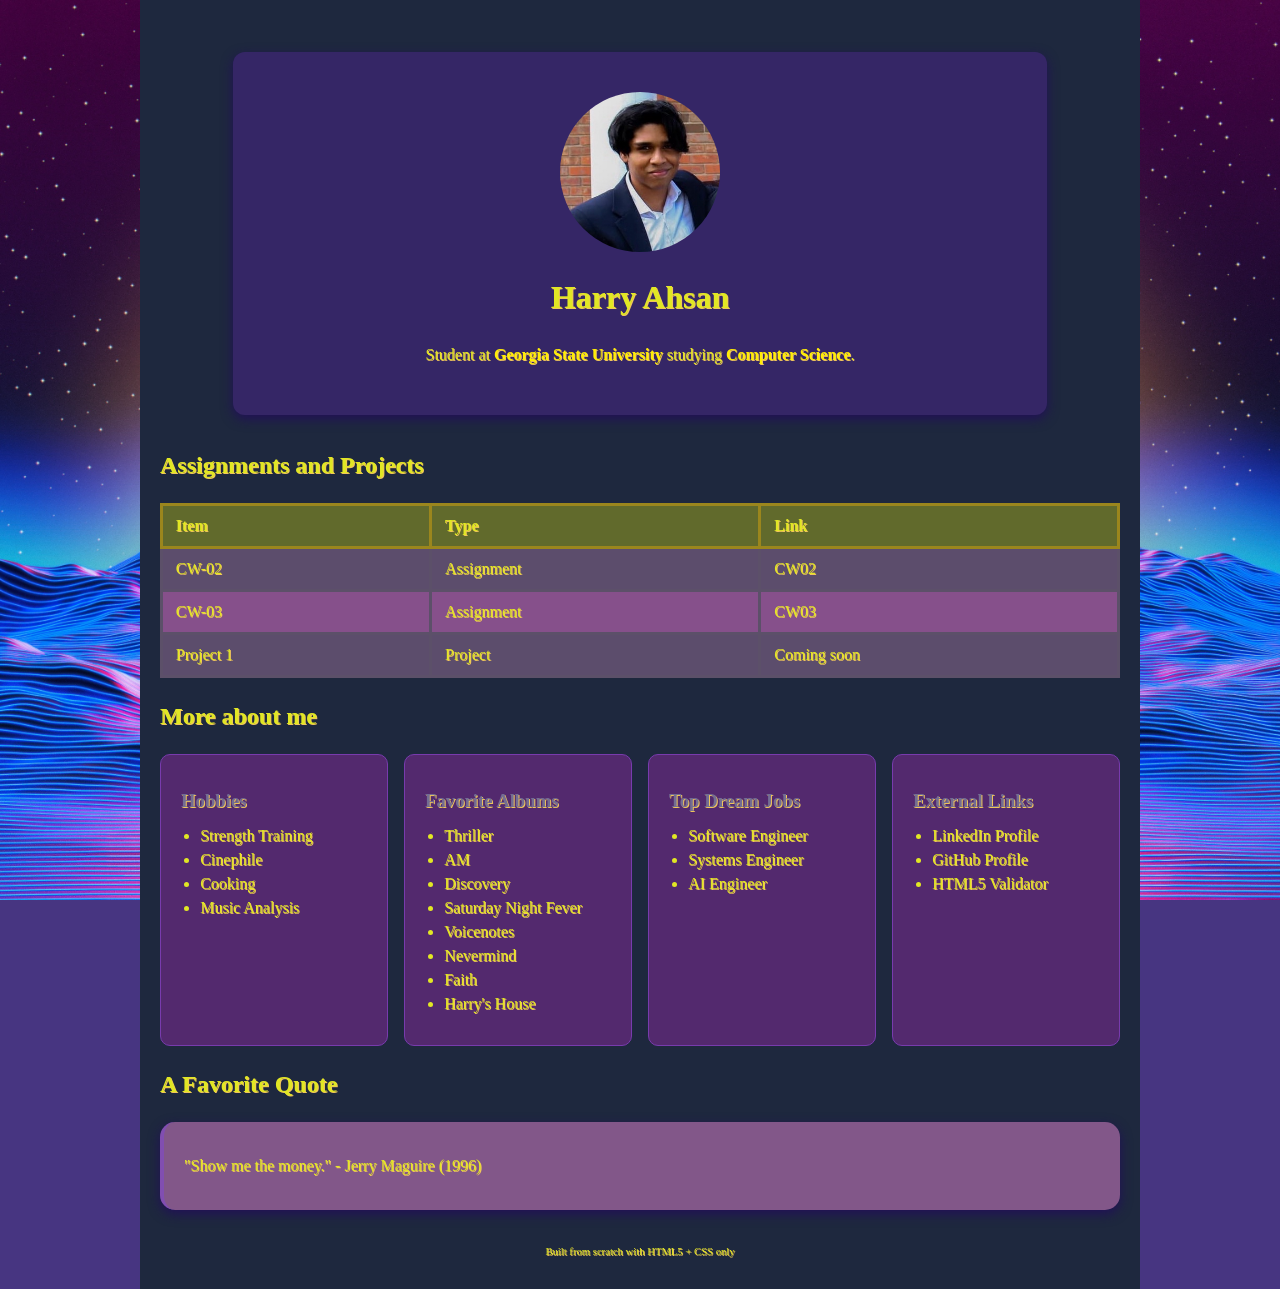
<file: Assignment1/index.html>
<!doctype html>
<html>
 <head>
  <title>About Me</title>
  <link rel="stylesheet" href="styles.css" />
  
 </head>
 <body>
    <div class="page">
      <header class="intro">
       <img src="headshot.png" alt="Headshot of Harry Ahsan" class="headshot" />
       <h1>Harry Ahsan</h1>
       <p> Student at <span class= "keyterm">Georgia State University</span> studying 
        <span class= "keyterm">Computer Science</span>. 
       </p>
       </header>
      <main>
       <section class="assignments-section">
        <h2>Assignments and Projects</h2>
        <table class="assignments">
            <thead>
                <tr>
                    <th>Item</th>
                    <th>Type</th>
                    <th>Link</th>
                </tr>
            </thead>
            <tbody>
                <tr>
                    <td>CW-02</td>
                    <td>Assignment</td>
                    <td><a href="https://codd.cs.gsu.edu/~tahsan1/CW02/cw2.html" target="_blank">CW02</a></td>
                </tr>
                <tr>
                    <td>CW-03</td>
                    <td>Assignment</td>
                    <td><a href="https://codd.cs.gsu.edu/~tahsan1/CW03/index.html" target="_blank">CW03</a></td>
                </tr>
                <tr>
                 <td>Project 1</td>
                 <td>Project</td>
                 <td><a href="#">Coming soon</a></td>
                </tr>
            </tbody>
        </table>
       </section>
       <section class="showcase-section">
        <h2> More about me </h2>
        <div class="cards">
            <article class="card">
                <h3>Hobbies</h3>
                <ul>
                    <li>Strength Training</li>
                    <li>Cinephile</li>
                    <li>Cooking</li>
                    <li>Music Analysis</li>
                </ul>
            </article>
            <article class="card">
                <h3>Favorite Albums</h3>
                <ul>
                    <li>Thriller</li>
                    <li>AM</li>
                    <li>Discovery</li>
                    <li>Saturday Night Fever</li>
                    <li>Voicenotes</li>
                    <li>Nevermind</li>
                    <li>Faith</li>
                    <li>Harry's House</li>
                </ul>
            </article>
            <article class="card">
                <h3>Top Dream Jobs</h3>
                <ol>
                    <li>Software Engineer</li>
                    <li>Systems Engineer</li>
                    <li>AI Engineer</li>
                </ol>
            </article>
            <article class="card">
                <h3>External Links</h3>
                <ul list-style="circle">
                    <li><a href="https://www.linkedin.com/in/tazrian-ahsan-7a3315283" target="_blank">LinkedIn Profile</a></li>
                    <li><a href="https://github.com/taharry" target="_blank">GitHub Profile</a></li>
                    <li><a href="https://validator.w3.org/" target="_blank">HTML5 Validator</a></li>
                </ul>
            </article>
        </div>
       </section>

       <section class="quote-section">
        <h2>A Favorite Quote</h2>
        <div class="quote">
            <p>"Show me the money." - Jerry Maguire (1996)</p>
        </div>
       </section>
     </main>
     <footer class="footer">
      <small>Built from scratch with HTML5 + CSS only</small>
     </footer>
     </div>
  

 </body>



</html>
</file>
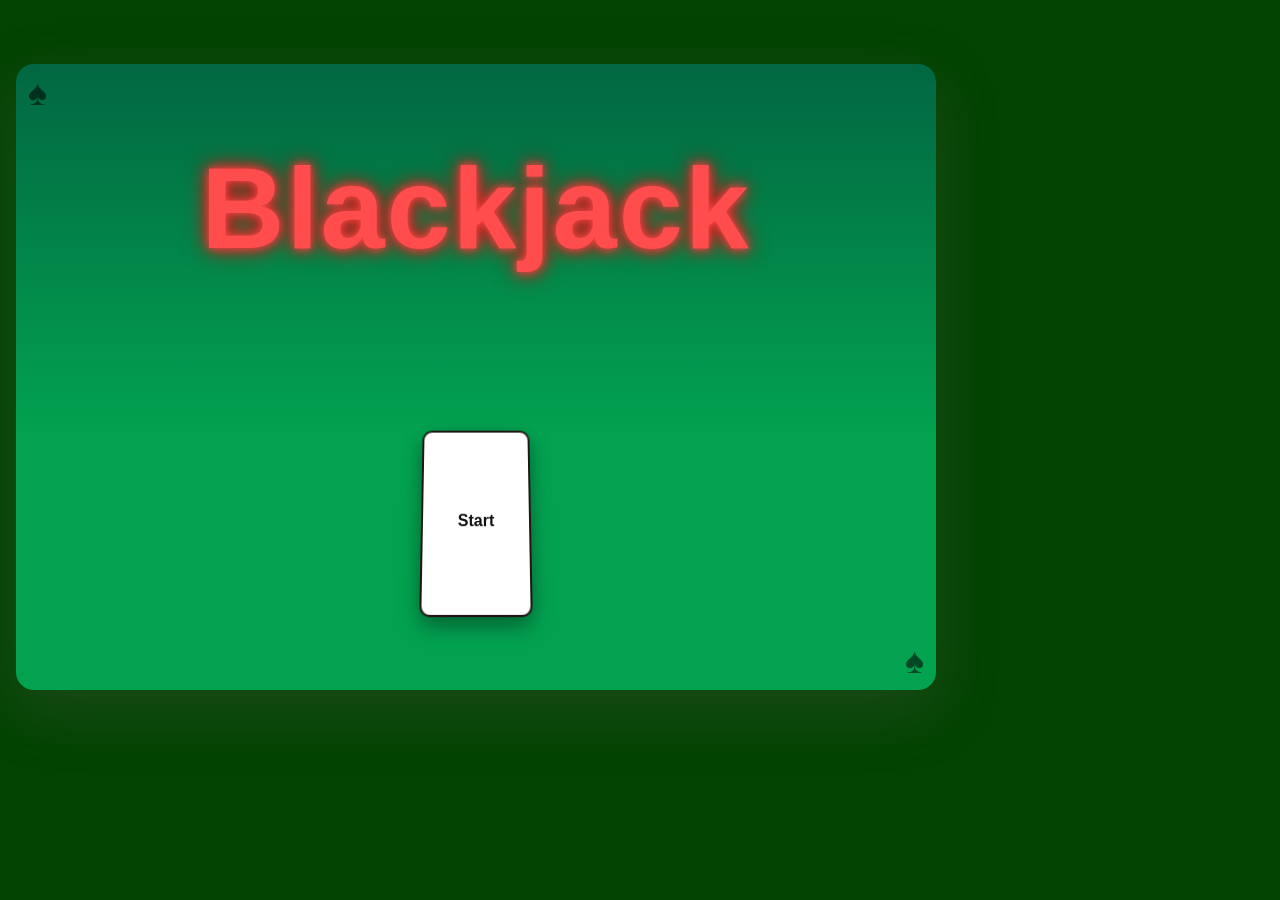
<file: GroupProject1/index.html>
<!DOCTYPE html>
<html lang="en">
<head>
  <meta charset="UTF-8" />
  <meta name="viewport" content="width=device-width, initial-scale=1.0"/>
  <link rel="stylesheet" href="styles.css"/>
  <title>Blackjack — Card Dealer Demo</title>
</head>
<body>

  <!-- HOME -->
  <section id="home" class="screen screen--home">
    <div class="home-card">
      <h1 class="title">Blackjack</h1>
      <a class="btn-start" href="#table" aria-label="Start the Blackjack dealer demo">Start</a>
      <span class="suit tl" aria-hidden="true">♠</span>
      <span class="suit br" aria-hidden="true">♠</span>
    </div>
  </section>

  <!-- TABLE SCREEN -->
  <section id="table" class="screen screen--table">
    <header class="topbar">
      <a class="link" href="#home">Home</a>
      <div class="topbar-title">Blackjack Dealer </div>
      <!-- Reload page to reset any future animations -->
      <a class="link" href="index.html" onclick="location.reload(); return false;">Restart</a>

    </header>

    <div class="table">

        <img class="ace card" src="images/card_a.png" alt="">

        <img class="four card" src="images/card_4.png" alt="">

        <img class="five card" src="images/card_5.png" alt="">

        <img  class="six card" src="images/card_6.png" alt="">

        <img class="seven card" src="images/card_7.png" alt="">

        <img class="ten card" src="images/card_10.png" alt="">

        <img class="jack card" src="images/card_j.png" alt="">

        <img class="king card" src="images/card_k.png" alt="">


      <div class="dealer">
        <!--<h1>Dealer section</h1>-->
          <div class="winner">
            <img src="images/winner.png" alt="The deack cards are dealt from.">
          </div>

          <div class="deck1" >
            <img src="images/DECK.png" alt="The deack cards are dealt from.">
          </div>
          <div class="deck2" >
            <img src="images/DECK.png" alt="The deack cards are dealt from.">
          </div>

          <div class="chip">
            <img src="images/chips.png" alt="">
          </div>
      </div>

      <div class="gap" aria-hidden="true"></div>

      <div class="players">
        <div class="p1"><h3>Player 1</h3></div>
        <div class="p2"><h3>Player 2</h3></div>
        <div class="p3"><h3>Player 3</h3></div>
      </div>
    </div>
  </section>

</body>
</html>
</file>
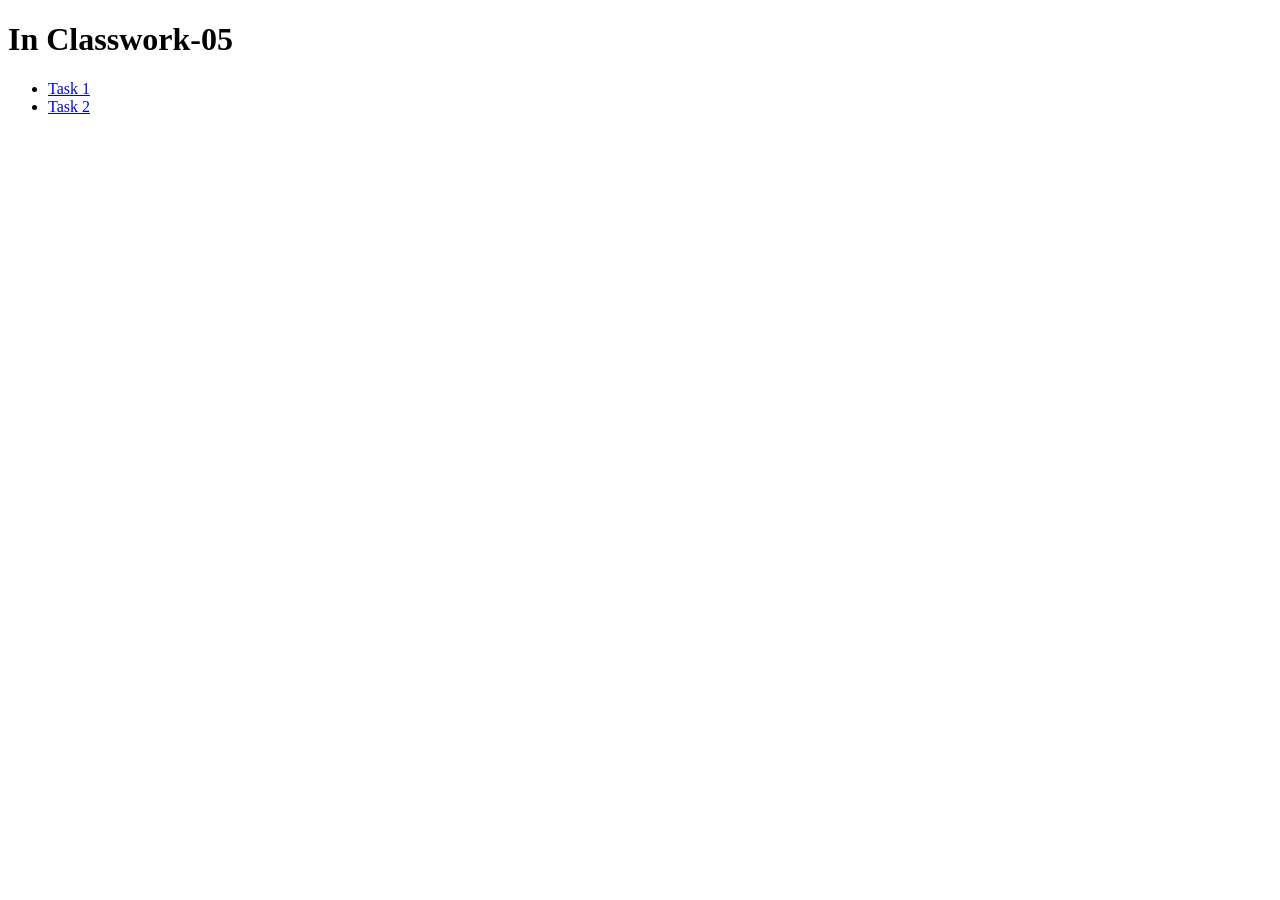
<file: inclass5/index.html>
<!DOCTYPE HTML>
<html lang="en">
<head>
   <title>Index</title>
   <h1>In Classwork-05</h1>
</head>
<body>
  <ul>
    <li><a href="task1\task1.html" target="_blank">Task 1</a></li>
    <li><a href="task2\question.html" target="_blank">Task 2</a></li>
  </ul>
</body>
</html>
</file>
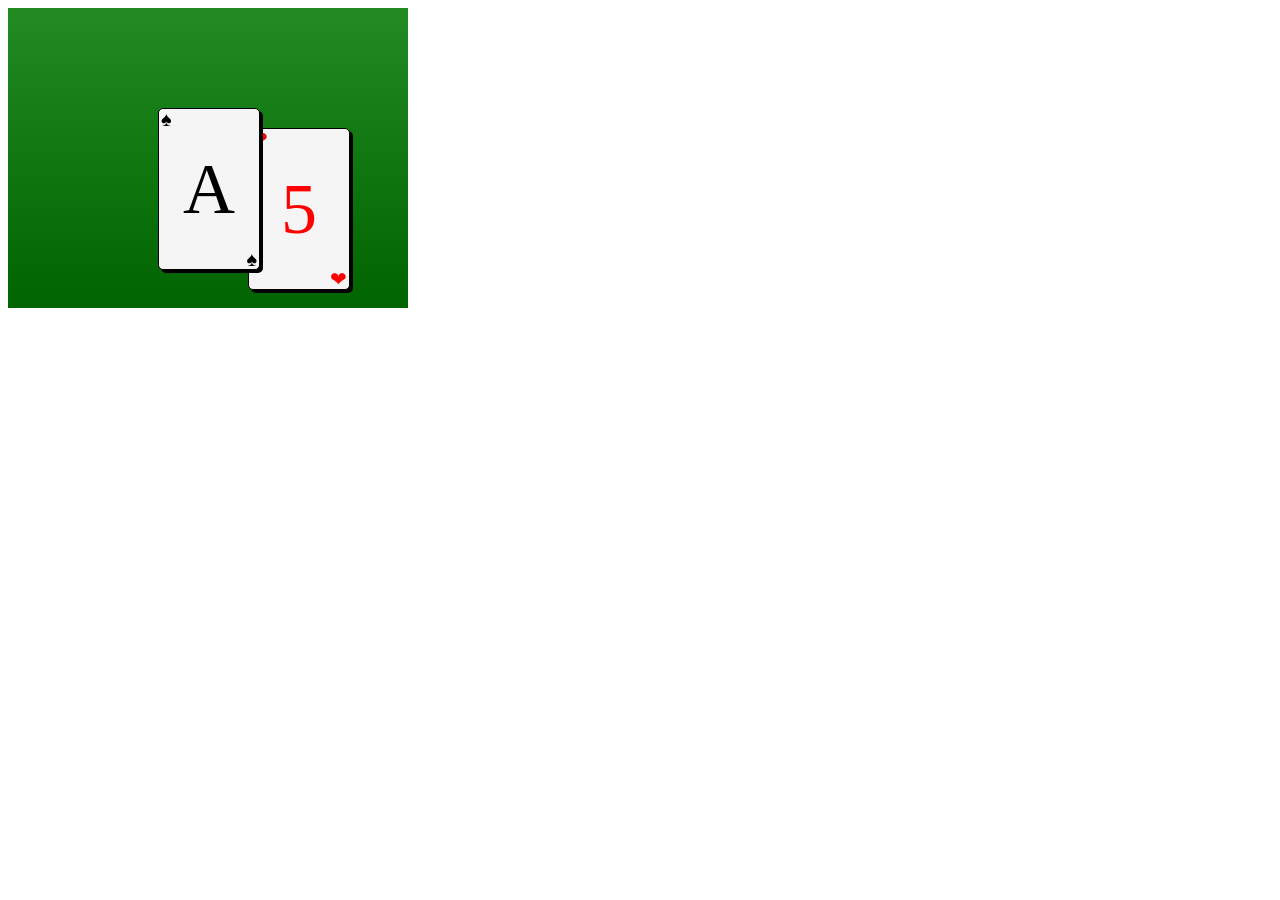
<file: inclass5/task1/task1.html>
<!DOCTYPE HTML>
<html lang="en">
<head>
   <title>Playing cards</title>
   <link rel="stylesheet" href="styles.css">
</head>
<body>
   <div class="table">
      <div class="card card-top card-black">A
         <span class="spade top-left">&#9824;</span>
         <span class="spade bottom-right">&#9824;</span>
      </div>
      <div class="card card-bottom card-red">5
         <span class="heart top-left">&#10084;</span>
         <span class="heart bottom-right">&#10084;</span>
      </div>
   </div>
</body>
</html>
</file>
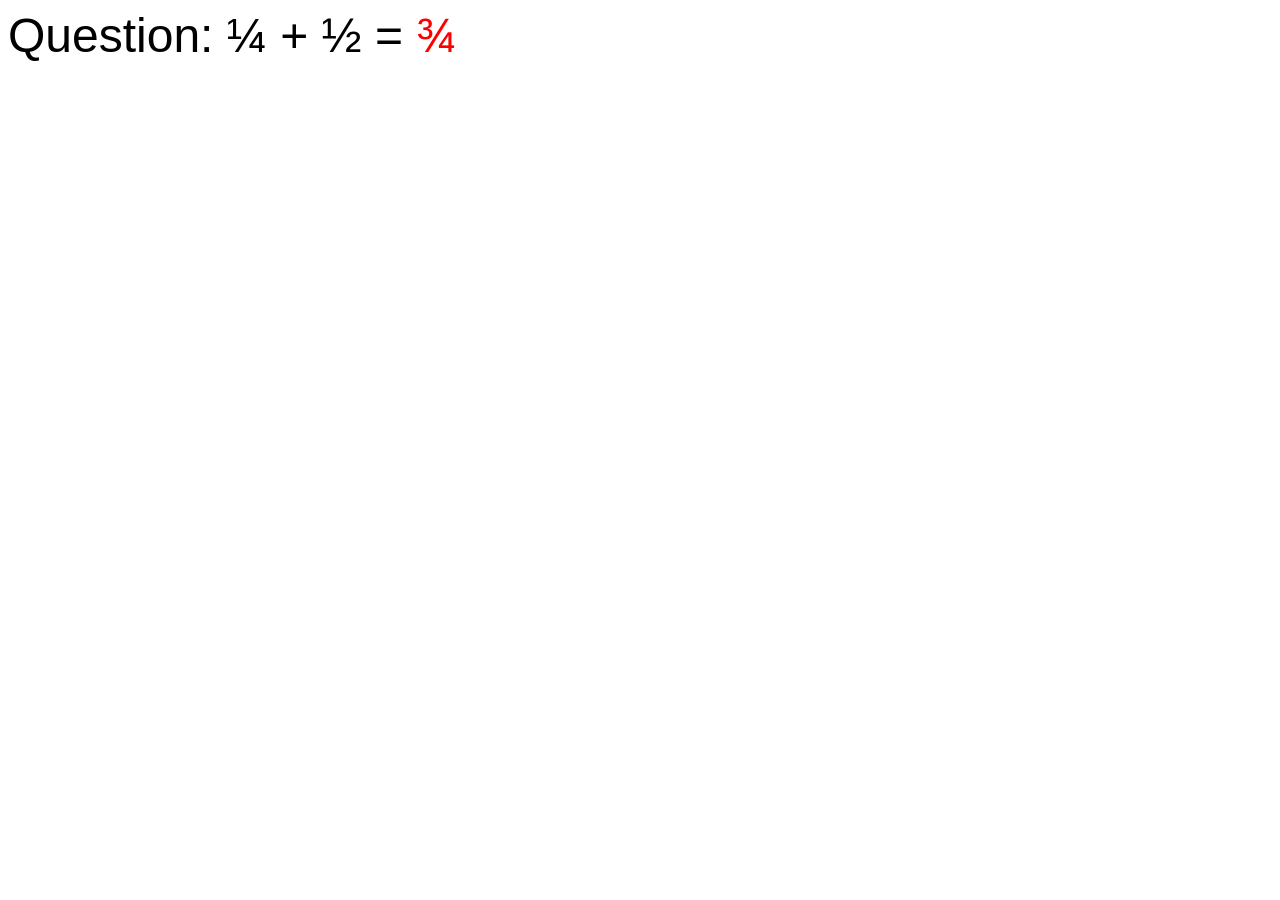
<file: inclass5/task2/question.html>
<!DOCTYPE HTML>
<html>

<head>
   <title>Question and Answer</title>
   <style>
      body {
         font-family: Calibri, sans-serif;
         font-size: 3em;
      }

      @keyframes moveFraction {
         0% {
            color: yellow;
            transform: translate(-355px, 60px);
         }

         50% {
            transform: translate(0px, 60px);
         }

         100% {
            color: red;
            transform: translate(0px, 0px);
         }
      }

      #answer {
         color: black;
         width: 100px;

         /* Part of your solution goes here */
         animation-name: moveFraction;
         animation-duration: 2s;
         animation-delay: 1s;
         animation-fill-mode: forwards;
      }

      /* moveFraction goes here */


      #question {
         /* Part of your solution goes here */
         transition: ease-in-out 0.6s;
      }

      #question:hover {
         /* Part of your solution goes here */
         transform: scale(0.9);

      }

      span {
         display: inline-block;
      }
   </style>
</head>

<body>
   <span id="question">Question: &frac14; + &frac12; =</span>
   <span id="answer">&frac34;</span>
</body>

</html>
</file>
<file: Assignment1/styles.css>
body {

    margin: 0;
    font-family: Georgia, 'Times New Roman', Times, serif;
    line-height :1.5;
    color:rgb(225, 231, 36);
    text-shadow: 1px 1px rgb(240, 198, 91);
    background: rgb(71, 53, 129) url(background.jpg) center/cover fixed;

}

.page {
    max-width: 960px;
    margin: 0 auto;
    padding: 1.25rem;
    background: rgb(30, 40, 62)
}

.intro {
    text-align: center;
    margin-top: 0.5rem;
    max-width: 750px;
    background: rgb(53, 38, 102);
    margin: 2rem auto;
    padding: 2rem;
    border-radius: 12px;
    box-shadow: 0px 4px 12px rgb(33, 16, 88);
    
}

.headshot {
    width:160px;
    height:160px;
    border-radius: 50%;
    object-fit: cover;
    display: block;
    margin: 0.5rem auto 0.25rem;
}

a {
    color: rgb(225, 231, 36);
    text-decoration: none;
}

a:hover, a:focus {
    color: rgb(229, 65, 65);
    text-decoration: underline;
    outline-offset: 2px;
}

.assignments {
    width: 100%;
    border-collapse: collapse;
    margin-top: 0.5rem;
}

.assignments th{
    padding: 0.5rem 0.8rem;
    border: 3px solid rgb(155, 134, 29);
}

.assignments td {
    padding: 0.5rem 0.8rem;
    border: 3px solid rgb(92, 80, 105);
}

.assignments thead th {
    background:rgb(97, 106, 44);
    text-align: left;
}

.assignments td:hover{
    outline: 2px solid rgb(216, 30, 30);
    outline-offset: -2px;
}

.assignments tbody tr:nth-child(odd) {background: rgb(92, 77, 108);}
.assignments tbody tr:nth-child(even) {background: rgb(134, 80, 139);}

.cards {
    display: grid;
    grid-template-columns:repeat(4, 1fr);
    gap: 1rem;
    margin-top: 0.5rem;
}

.card {
    background: rgb(83, 41, 110);
    border-radius: 10px;
    padding: 1.8rem 1.25rem;
    border: 1px solid rgb(120, 59, 173);
}

.card h3 {
    margin-top: 0.2rem;
    margin-bottom: 0.6rem;
    color:rgb(115, 109, 147);
}

.card ul, .card ol {
    margin:0;
    padding-left: 1.2rem;
    list-style: disc;
}

.quote{
    margin: 1rem 0;
    padding: 1rem 1.25rem;
    background: rgb(130, 87, 137);
    border-left: 4px solid rgb(129, 78, 177);
    border-radius: 15px;
    box-shadow: 0px 4px 12px rgb(33, 16, 88);
}

.keyterm {
    color:rgb(255, 238, 5);
    font-weight: 700;
}

.footer {
    text-align: center;
    font-size: 0.80rem;
    padding: 1rem 0 0.5rem;
}
</file>
<file: GroupProject1/styles.css>
/* Base */
:root{
  --felt-1: rgb(2, 103, 66);
  --felt-2: rgb(2, 162, 80);
  --felt-rail: #204F44;
  --text: #F2FFF8;
  --ink: #0e1b16;
}

*{ box-sizing: border-box; }
body{
  margin:0;
  font-family: Arial, Helvetica, sans-serif;
  color: var(--text);
  background: #034402;
}


.screen{ display: none; min-height: 100svh; }
#home{ display: block; }        
#home:target{ display: block; }
#table:target{ display: block; }

/* -------- Home-------- */
.screen--home{
  display:grid;
  place-items: center;
  padding:4rem 1rem;
}
.home-card{
  width:min(920px, 92vw);
  aspect-ratio: 25/17;
  background:linear-gradient(var(--felt-1) 0%, var(--felt-2) 59%);
  color:#403333;
  border-radius: 18px;
  box-shadow: 0 20px 60px rgba(100, 94, 94, 0.25);
  display:grid;
  place-items:center;
  position:relative;
  overflow:hidden;
  animation: fadeIn .6s ease-out both;
  perspective: 500px;
}
.title {
  margin: 0;
  text-align: center;
  font-size: clamp(3rem, 9vw, 8rem);
  color: #ff4d4d; /* bright neon red text */
  text-shadow: 
    0 0 8px #ff4d4d, 
    0 0 16px #cb1717,
    0 0 24px #cb1717;
  font-weight: 800;
  letter-spacing: 2px;
  animation: neonPulse 2.5s ease-in-out infinite alternate;
}

.btn-start{
  bottom: clamp(18px, 6vh, 48px);
  left: clamp(18px, 8vw, 120px);
  display:inline-grid;
  place-items:center;
  min-width: 110px;
  height: 180px;
  padding-inline: 18px;
  background:#ffffff;
  border:2px solid #211515;
  color:#111;
  border-radius: 10px;
  font-weight: 600;
  text-decoration:none;
  transition: transform .15s ease, box-shadow .2s ease, border-color .2s ease;
  transform: rotateX(10deg);
  transform-style: preserve-3d;
  box-shadow: 0 8px 20px rgba(0,0,0,0.4);
}
.btn-start:hover{
  transform: translateY(-2px);
  box-shadow: 0 10px 24px rgba(0,0,0,.18);
  border-color:#8cd0b1;
}
.btn-start:active{ transform: translateY(0); }

.suit{
  position: absolute;
  font-size: clamp(20px, 3.2vw, 36px);
  opacity: .55;
  user-select: none;
  pointer-events: none;
  font-weight: 800;
}

.suit.tl{ top:8px; left:12px; color:#000000; }
.suit.br{ bottom:8px; right:12px; color:#000000; }

@media (prefers-reduced-motion: reduce){
  *{ animation-duration: 0.001ms !important; animation-iteration-count: 1 !important; transition:none !important; }
}

/* -------- Top bar on table screen -------- */
.topbar{
  display:flex;
  align-items:center;
  gap: 1rem;
  padding: .75rem 1rem;
  background:#341f1a;
  color:#ffffff;
  border-bottom:1px solid #e2e7e5;
}
.topbar .link {
  position: relative;
  display: inline-block;   
  justify-self: start;    
  width: max-content;     
  text-decoration: none;
  font-weight: 600;
  color: #fff;
  transition: transform .2s ease, text-shadow .3s ease, color .3s ease;
}

.topbar .link::after {
  content: "";
  position: absolute;
  left: 0;
  bottom: -4px;
  width: 100%;
  height: 2px;
  background: #cb1717; 
  transform: scaleX(0);
  transform-origin: left;
  transition: transform 0.3s ease;
  border-radius: 2px;
}
.topbar .link:hover {
  color: #ff4d4d; 
  transform: translateY(-2px);
  text-shadow: 0 0 8px #ff4d4d, 0 0 16px #cb1717;
}
.topbar .link:hover::after {
  transform: scaleX(1);
}


.topbar .topbar-title{
  font-weight:700;
  margin: 0 auto;
}

/* --------Table layout-------- */
.table{
  background: linear-gradient(var(--felt-1) 0%, var(--felt-2) 59%);
  width: 100%;
  min-height: calc(100svh - 56px);
  display: flex;
  flex-direction: column;
  align-items: center;
  padding: 1.5rem 1rem 3rem;
}

.dealer{
  background-color: var(--felt-rail);
  border-radius: 20px;
  border: 5px solid var(--text);
  padding: 20px;
  width: min(1000px, 90%);
  height: 30svh;
  display:grid;
  place-items:center;
  text-align:center;
}

.gap{
  width: 100%;
  height: 2px;
  background-color: rgba(0,0,0,.18);
  margin: 1.5rem 0 1rem;
}

.players{
  width:min(1100px, 94%);
  padding: 10px;
  display: grid;
  grid-template-columns: repeat(3, 1fr);
  gap: clamp(12px, 3vw, 40px);
}

.p1, .p2, .p3{
  background: rgba(0,0,0,.12);
  border: 2px dashed rgba(255,255,255,.35);
  border-radius: 14px;
  padding: 24px;
  min-height: 140px;
  display:grid;
  place-items:center;
}

/* Simple entrance */
.screen--table{ animation: fadeIn .45s ease-out both; }
@keyframes fadeIn{
  from{ opacity:0; transform: translateY(6px); }
  to{ opacity:1; transform: translateY(0); }
}
@keyframes neonPulse {
  0% {
    text-shadow:
      0 0 8px #ff4d4d,
      0 0 16px #cb1717,
      0 0 24px #cb1717;
  }
  100% {
    text-shadow:
      0 0 16px #ff4d4d,
      0 0 32px #cb1717,
      0 0 48px #cb1717;
  }
}

/* --------Dealer Elements-------- */
.deck1{
  position: absolute;
  right: 520px;
}
.deck2{
  position: absolute;
  right: 520px;
}

.chip {
  position: absolute;
  top: 10%;
  left: 310px;
  z-index: 10; /* make sure it appears on top of the cards */
}

.chip img {
  width: 220px;
  transition: transform 0.3s ease, filter 0.3s ease;
  cursor: pointer;
}

.chip img:hover {
  transform: scale(1.2) rotate(10deg);
  filter: drop-shadow(0 0 12px gold);
}


.deck1 > img{
  width: 140px;
}
.deck2 > img{
  width: 140px;
}

.winner{
  position: absolute;
  left: 100%;
}

.winner > img{
  width: 200px;
}

/*card starting positions and properties*/
.card{
  width: 120px;
  position: absolute;
  right: 530px;
  top: 120px;
}



/*-----------Card Animations----------------*/
/*--------logic for each card-------*/
.ace{
  animation: dealer-card1;
  animation-duration: 0.1s;
  animation-timing-function: linear;
  animation-delay: 1.6s;
  animation-iteration-count: 1;
  animation-fill-mode: forwards;
  
}

.four{
  animation: player1-card2;
  animation-duration: 0.1s;
  animation-timing-function: linear;
  animation-delay: 1.1s;
  animation-iteration-count: 1;
  animation-fill-mode: forwards;
}
.five{
  animation: player2-card2;
  animation-duration: 0.1s;
  animation-timing-function: linear;
  animation-delay: 1.2s;
  animation-iteration-count: 1;
  animation-fill-mode: forwards;

}
.six{
  animation: player3-card2;
  animation-duration: 0.1s;
  animation-timing-function: linear;
  animation-delay: 1.5s;
  animation-iteration-count: 1;
  animation-fill-mode: forwards;

}
.seven{
  animation: dealer-card2;
  animation-duration: 0.1s;
  animation-timing-function: linear;
  animation-delay: 1.7s;
  animation-iteration-count: 1;
  animation-fill-mode: forwards;

}

.ten{
  animation: player3-card1;
  animation-duration: 0.1s;
  animation-timing-function: linear;
  animation-delay: 1.4s;
  animation-iteration-count: 1;
  animation-fill-mode: forwards;
  
}
.jack{
  animation: player2-card1;
  animation-duration: 0.1s;
  animation-timing-function: linear;
  animation-delay: 1.3s;
  animation-iteration-count: 1;
  animation-fill-mode: forwards;
  
}

  
.king{
  animation: player1-card1;
  animation-duration: 0.1s;
  animation-timing-function: linear;
  animation-delay: 1s;
  animation-iteration-count: 1;
  animation-fill-mode: forwards;
  
}

.deck1{
  animation: d1-shuffle;
  animation-duration: 0.5s;
  animation-timing-function: linear;
  animation-delay: 0s;
  animation-iteration-count: 1;
  animation-fill-mode: forwards;
}
.deck2{
  animation: d2-shuffle;
  animation-duration: 0.5s;
  animation-timing-function: linear;
  animation-delay: 0s;
  animation-iteration-count: 1;
  animation-fill-mode: forwards;
}

.winner{
  animation: win;
  animation-duration: 0.2s;
  animation-timing-function: linear;
  animation-delay: 2s;
  animation-iteration-count: 1;
  animation-fill-mode: forwards;
}

@keyframes win{
  0%{transform: translateX(0px);}
  100%{transform: translateX(-500px);}
}

@keyframes d1-shuffle {
  0% {transform: translateX(0px);}
  25% {transform: translateX(-50px);}
  50%{transform: translateX(50px);}
  75%{transform: translateX(-50px);}
  100%{transform: translateX(0px);}
}

@keyframes d2-shuffle {
  0% {transform: translateX(0px) ;}
  25% {transform: translateX(50px) ;}
  50%{transform: translateX(-50px) ;}
  75%{transform: translateX(50px) ;}
  100%{transform: translateX(0px) ;}
}

/*---Keyframes---*/
@keyframes dealer-card1{
  from{
    transform: translateX(0px) translateY(0px);
  }
  to{
    transform: translateX(-340px) translateY(-30px);
  }
}

@keyframes dealer-card2{
  from{
    transform: translateX(0px) translateY(0px);
  }
  to{
    transform: translateX(-190px) translateY(-30px);
  }

}

@keyframes player1-card1{
  from{
    transform: translateX(0px) translateY(0px);
  }
  to{
    transform: translateX(-620px) translateY(370px);
  }
}

@keyframes player1-card2{
from{
    transform: translateX(0px) translateY(0px);
  }
  to{
    transform: translateX(-450px) translateY(370px);
  }
}

@keyframes player2-card1{
from{
    transform: translateX(0px) translateY(0px);
  }
  to{
    transform: translateX(-250px) translateY(370px);
  }
}

@keyframes player2-card2{
from{
    transform: translateX(0px) translateY(0px);
  }
  to{
    transform: translateX(-70px) translateY(370px);
  }
}

@keyframes player3-card1{
from{
    transform: translateX(0px) translateY(0px);
  }
  to{
    transform: translateX(120px) translateY(370px);
  }
}

@keyframes player3-card2{
  from{
    transform: translateX(0px) translateY(0px);
  }
  to{
    transform: translateX(300px) translateY(370px);
  }
}

@keyframes reward{
  from{
    transform:  translateX(0px) translateY(0px);
  }
  to{
    transform:  translateX(0px) translateY(0px);
  }
}
</file>
<file: inclass5/task1/styles.css>
.table {
  width: 400px;
  height: 300px;
  position: relative;
  background: linear-gradient(forestgreen, darkgreen);
}

.card {
  background-color: whitesmoke;
  border: 1px solid black;
  width: 100px;
  height: 160px;
  line-height: 160px;
  text-align: center;
  font-size: 72px;
  border-radius: 5px;
  box-shadow: 3px 3px 0 black;
}

.card-red {
  color: red;
}

.card-black {
  color: black;
}

.card-top {
  position: absolute;
  left: 150px;
  top: 100px;
  z-index: 2;
}

.card-bottom {
  position: absolute;
  left: 240px;
  top: 120px;
  z-index: 1;
}

.top-left {
  position: absolute;
  bottom: 70px;
  left: 2px;
}

.bottom-right {
  position: absolute;
  right: 2px;
  top: 70px;
}

.spade {
  color: black;
  font-size: 20px;
}

.heart {
  color: red;
  font-size: 20px;
}
</file>
